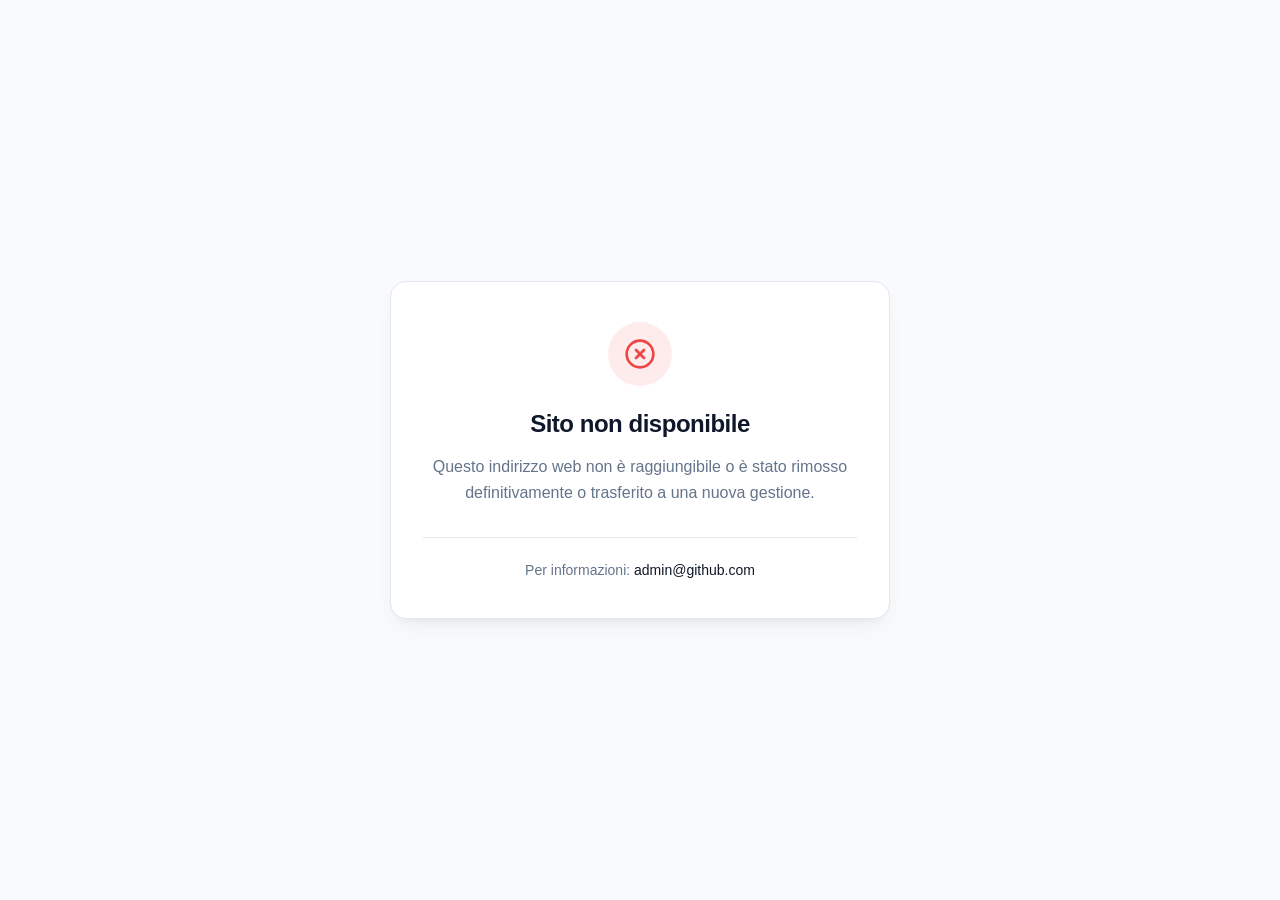
<file: index1.html>
<!DOCTYPE html>
<html lang="it">
<head>
    <meta charset="UTF-8">
    <meta name="viewport" content="width=device-width, initial-scale=1.0">
    <title>Sito Non Disponibile</title>
    <style>
        :root {
            --bg-color: #f8fafc;
            --card-bg: #ffffff;
            --text-main: #0f172a;
            --text-muted: #64748b;
            --border-color: #e2e8f0;
            --accent-color: #ef4444;
        }

        @media (prefers-color-scheme: dark) {
            :root {
                --bg-color: #0f172a;
                --card-bg: #1e293b;
                --text-main: #f8fafc;
                --text-muted: #94a3b8;
                --border-color: #334155;
            }
        }

        * {
            box-sizing: border-box;
            margin: 0;
            padding: 0;
        }

        body {
            font-family: -apple-system, BlinkMacSystemFont, "Segoe UI", Roboto, Helvetica, Arial, sans-serif;
            background-color: var(--bg-color);
            color: var(--text-main);
            display: flex;
            align-items: center;
            justify-content: center;
            min-height: 100vh;
            padding: 20px;
            transition: background-color 0.3s ease;
        }

        .container {
            max-width: 500px;
            width: 100%;
            background-color: var(--card-bg);
            border: 1px solid var(--border-color);
            border-radius: 16px;
            padding: 40px 32px;
            text-align: center;
            box-shadow: 0 10px 25px -5px rgba(0, 0, 0, 0.05), 0 8px 10px -6px rgba(0, 0, 0, 0.05);
            transition: background-color 0.3s ease, border-color 0.3s ease;
        }

        .icon-container {
            display: inline-flex;
            align-items: center;
            justify-content: center;
            width: 64px;
            height: 64px;
            background-color: rgba(239, 68, 68, 0.1);
            color: var(--accent-color);
            border-radius: 50%;
            margin-bottom: 24px;
        }

        h1 {
            font-size: 24px;
            font-weight: 700;
            margin-bottom: 16px;
            letter-spacing: -0.02em;
        }

        p {
            font-size: 16px;
            line-height: 1.6;
            color: var(--text-muted);
            margin-bottom: 32px;
        }

        .divider {
            height: 1px;
            background-color: var(--border-color);
            width: 100%;
            margin-bottom: 24px;
        }

        footer {
            font-size: 14px;
            color: var(--text-muted);
        }

        footer a {
            color: var(--text-main);
            text-decoration: none;
            font-weight: 500;
        }

        footer a:hover {
            text-decoration: underline;
        }
    </style>
</head>
<body>

    <div class="container">
        <div class="icon-container">
            <!-- Icona SVG di avviso/rimozione -->
            <svg xmlns="http://w3.org" width="32" height="32" viewBox="0 0 24 24" fill="none" stroke="currentColor" stroke-width="2" stroke-linecap="round" stroke-linejoin="round">
                <circle cx="12" cy="12" r="10"></circle>
                <line x1="15" y1="9" x2="9" y2="15"></line>
                <line x1="9" y1="9" x2="15" y2="15"></line>
            </svg>
        </div>
        
        <h1>Sito non disponibile</h1>
        <p>Questo indirizzo web non è raggiungibile o è stato rimosso definitivamente o trasferito a una nuova gestione.</p>
        
        <div class="divider"></div>
        
        <footer>
            Per informazioni: <a href="mailto:admin@github.com">admin@github.com</a>
        </footer>
    </div>

</body>
</html>
</file>
